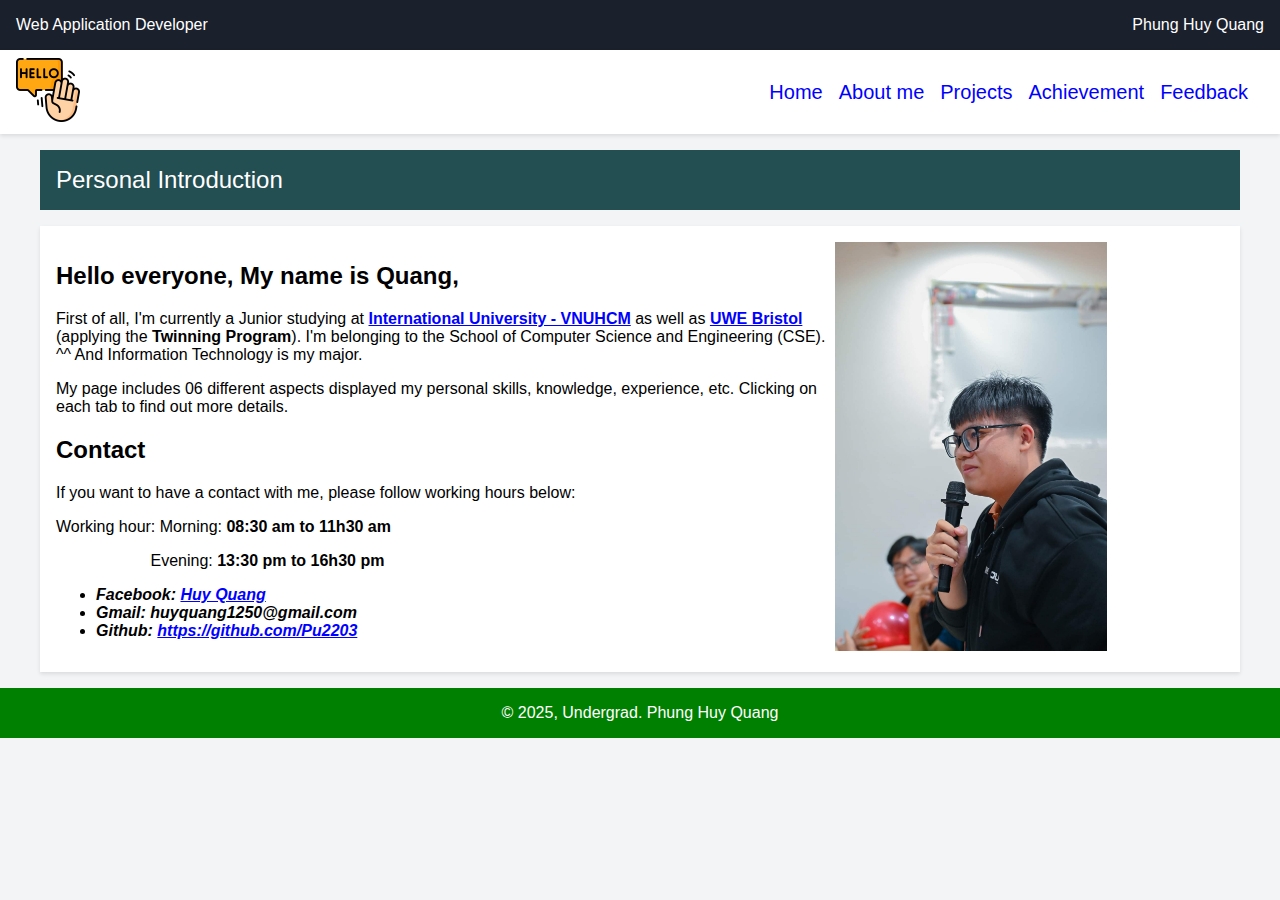
<file: index.html>
<!DOCTYPE html>
<html>
    <head>
        <title>CV - Personal Website</title>
        <link rel="icon" href="static/images/icon.png" type="image/x-icon">
        <link rel="stylesheet" href="static/styles.css">
        <meta http-equiv="Content-Type" content="text/html; charset=UTF-8">
        <meta name="viewport" content="width=device-width, initial-scale=1">
    </head>
    <body>
        <header>
            <div> Web Application Developer </div>
            <div>
                <span> Phung Huy Quang </span>
            </div>
        </header>
        
        <nav>
            <div class ="container">
                <a href ="index.html"> <img src="static/images/logo.png" alt="Logo" width ="64" height="64"></a>
                
                <ul>
                    <li><a href="index.html">Home</a></li>
                    <li><a href="summary.html"> About me </a></li>
                    <li><a href="project.html"> Projects </a></li>
                    <li><a href="achievement.html">Achievement</a></li>
                    <li><a href="feedback.html"> Feedback </a></li>
                </ul>
                
            </div>
        </nav>
        
        <main>
            <div class ="header-title"> Personal Introduction </div>
            
            <div class="content">
                
                <div class ="text">
                    <h2><b>Hello everyone, My name is Quang,</b></h2>
                    <p>First of all, I'm currently a Junior studying at <a href="https://hcmiu.edu.vn/"><b>International University - VNUHCM</b></a> as well as <a href="https://www.uwe.ac.uk/"><b>UWE Bristol</b></a> (applying the <b>Twinning Program</b>). I'm belonging to the School of Computer Science and Engineering (CSE). ^^ And Information Technology is my major. </p>
                    <p>My page includes 06 different aspects displayed my personal skills, knowledge, experience, etc. Clicking on each tab to find out more details.
                    <h2><b>Contact</b></h2>
                    <p> If you want to have a contact with me, please follow working hours below: </p>
                    <p>Working hour: Morning: <b>08:30 am to 11h30 am</b></p>
                    <p style="margin-left: 2.5cm;">Evening: <b> 13:30 pm to 16h30 pm </b></p>
                    <ul>
                        <li> <b><i>Facebook: <a href="https://www.facebook.com/gnauw103/"> Huy Quang </a></i></b></li>
                        <li> <b><i>Gmail: huyquang1250@gmail.com</i></b></li>
                        <li> <b><i>Github: <a href="https://github.com/Pu2203"> https://github.com/Pu2203</a></i></b></li>
                    </ul>
                </div>
                
                <div class="image">
                    <img src="static/images/avatar.jpg" alt="Avatar" width ="200" height="200">
                </div>
            </div>
            
                
        </main>
        
        <footer>
            <p style="color: white;">&copy; 2025, Undergrad. Phung Huy Quang</p>
        </footer>
    </body>
</html>
</file>
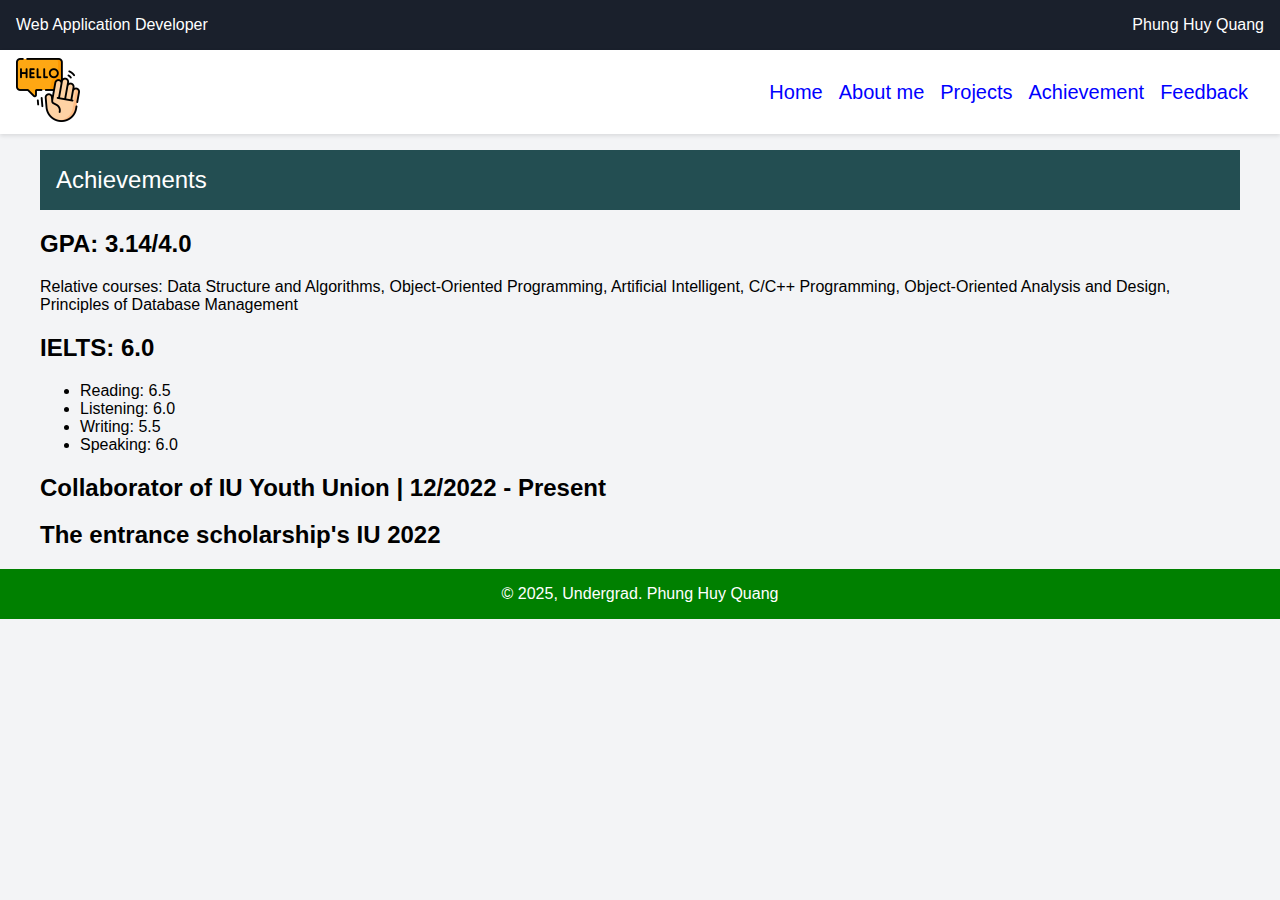
<file: achievement.html>
<!DOCTYPE html>
<html>
    <head>
        <title>CV - Personal Website</title>
        <link rel="icon" href="static/images/icon.png" type="image/x-icon">
        <link rel="stylesheet" href="static/styles.css">
        <meta http-equiv="Content-Type" content="text/html; charset=UTF-8">
        <meta name="viewport" content="width=device-width, initial-scale=1">
    </head>
    <body>
        <header>
            <div> Web Application Developer </div>
            <div>
                <span> Phung Huy Quang </span>
            </div>
        </header>
        
        <nav>
            <div class ="container">
                <a href ="index.html"> <img src="static/images/logo.png" alt="Logo" width ="64" height="64"></a>
                
                <ul>
                    <li><a href="index.html">Home</a></li>
                    <li><a href="summary.html"> About me </a></li>
                    <li><a href="project.html"> Projects </a></li>
                    <li><a href="achievement.html">Achievement</a></li>
                    <li><a href="feedback.html"> Feedback </a></li>
                </ul>
                
            </div>
        </nav>
        
        <main>
            <div class ="header-title"> Achievements </div>
            <h2> GPA: 3.14/4.0 </h2>
            <p> Relative courses: Data Structure and Algorithms, Object-Oriented Programming, Artificial Intelligent, C/C++
                Programming, Object-Oriented Analysis and Design, Principles of Database Management </p>
            <h2>IELTS: 6.0</h2>
            <ul>
                <li>Reading: 6.5</li>
                <li>Listening: 6.0</li>
                <li>Writing: 5.5</li>
                <li>Speaking: 6.0</li>
            </ul>
            <h2> Collaborator of IU Youth Union | 12/2022 - Present </h2>
            <h2> The entrance scholarship's IU 2022 </h2>
        </main>
        
        <footer>
            <p style="color: white;">&copy; 2025, Undergrad. Phung Huy Quang</p>
        </footer>
    </body>
</html>
</file>
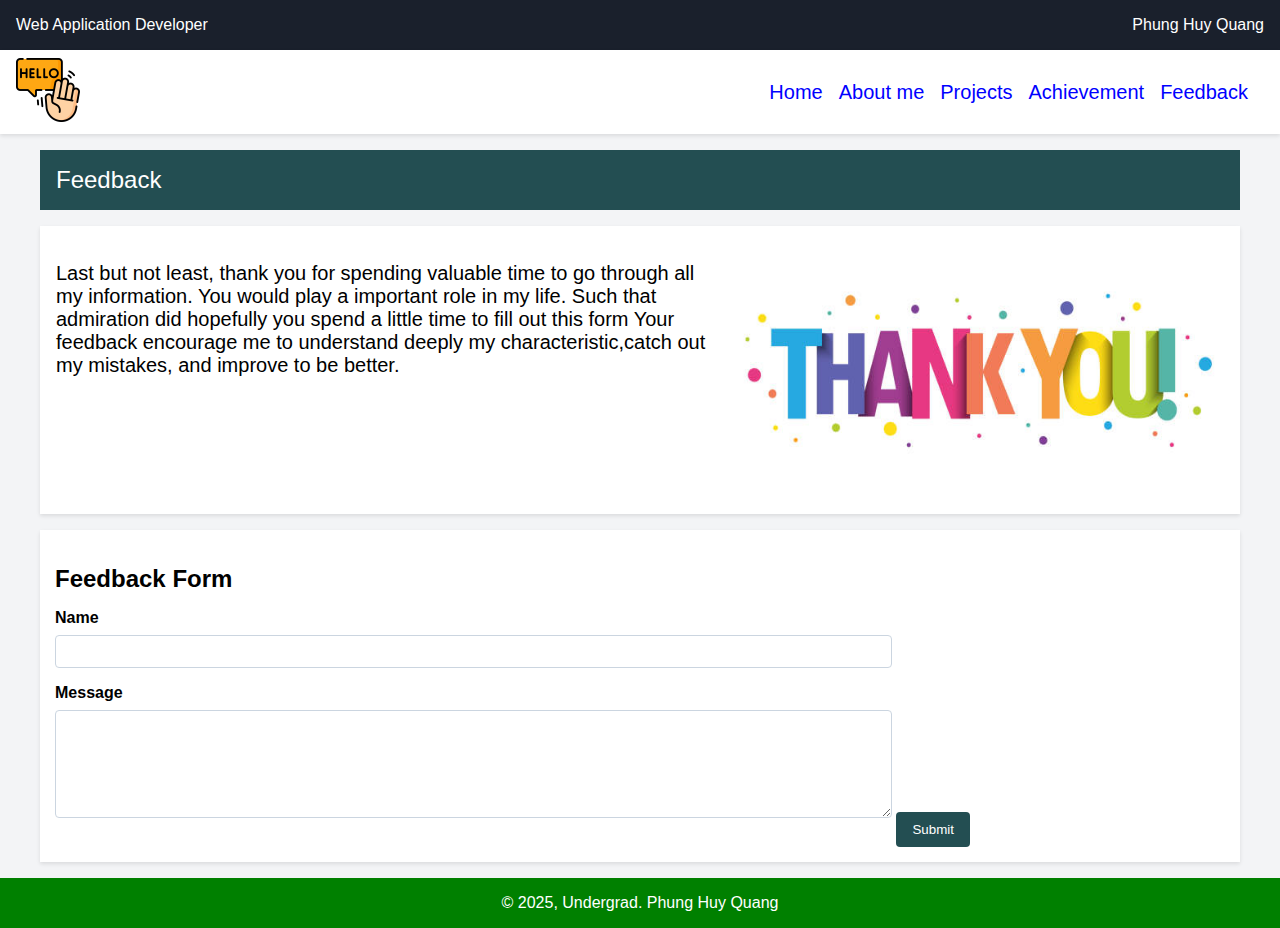
<file: feedback.html>
<!DOCTYPE html>
<html>
    <head>
        <title>CV - Personal Website</title>
        <link rel="icon" href="static/images/icon.png" type="image/x-icon">
        <link rel="stylesheet" href="static/styles.css">
        <meta http-equiv="Content-Type" content="text/html; charset=UTF-8">
        <meta name="viewport" content="width=device-width, initial-scale=1">
    </head>
    <body>
        <header>
            <div> Web Application Developer </div>
            <div>
                <span> Phung Huy Quang </span>
            </div>
        </header>
        
        <nav>
            <div class ="container">
                <a href ="index.html"> <img src="static/images/logo.png" alt="Logo" width ="64" height="64"></a>
                
                <ul>
                    <li><a href="index.html">Home</a></li>
                    <li><a href="summary.html"> About me </a></li>
                    <li><a href="project.html"> Projects </a></li>
                    <li><a href="achievement.html">Achievement</a></li>
                    <li><a href="feedback.html"> Feedback </a></li>
                </ul>
                
            </div>
        </nav>
        
        <main>
            <div class ="header-title"> Feedback </div>
            <div class="content">
                <div class="text">
                    <p style="font-size: 20px"> Last but not least, thank you for spending valuable time to go through all my information. 
                    You would play a important role in my life. Such that admiration did hopefully you spend a little time to fill out this form
                    Your feedback encourage me to understand deeply my characteristic,catch out my mistakes, and improve to be better.</p>
                </div>
                
                <img src="static/images/istockphoto-1391352876-612x612.jpg" alt="ITtech" width="500" height="256">
            </div>
            
            <div class="feedback-form">
                <h2>Feedback Form</h2>
                <form>
                    <label for="name">Name</label>
                    <input type="text" id="name" name="name" required/>

                    <label for="message">Message</label>
                    <textarea id="message" name="message" rows="6" required></textarea>

                    <button type="submit">Submit</button>
                </form>
            </div>
        </main>
        
        <footer>
            <p style="color: white;">&copy; 2025, Undergrad. Phung Huy Quang</p>
        </footer>
    </body>
</html>
</file>
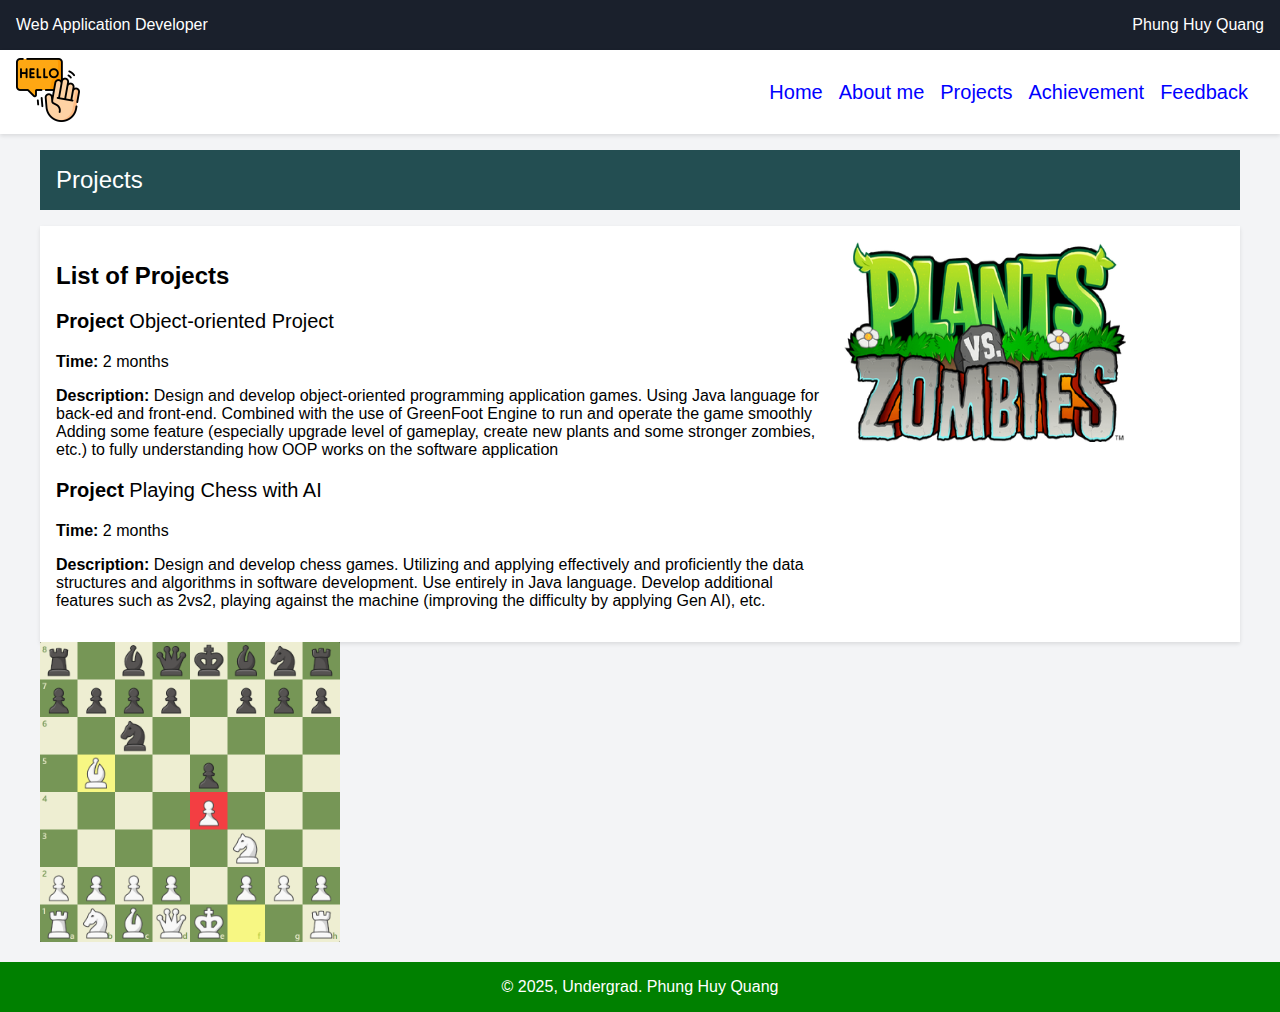
<file: project.html>
<!DOCTYPE html>
<html>
    <head>
        <title>CV - Personal Website</title>
        <link rel="icon" href="static/images/icon.png" type="image/x-icon">
        <link rel="stylesheet" href="static/styles.css">
        <meta http-equiv="Content-Type" content="text/html; charset=UTF-8">
        <meta name="viewport" content="width=device-width, initial-scale=1">
    </head>
    <body>
        <header>
            <div> Web Application Developer </div>
            <div>
                <span> Phung Huy Quang </span>
            </div>
        </header>
        
        <nav>
            <div class ="container">
                <a href ="index.html"> <img src="static/images/logo.png" alt="Logo" width ="64" height="64"></a>
                
                <ul>
                    <li><a href="index.html">Home</a></li>
                    <li><a href="summary.html"> About me </a></li>
                    <li><a href="project.html"> Projects </a></li>
                    <li><a href="achievement.html">Achievement</a></li>
                    <li><a href="feedback.html"> Feedback </a></li>
                </ul>
                
            </div>
        </nav>
        
        <main>
            <div class ="header-title"> Projects </div>
            <div class="content">
                
                <div class ="text">
                    <h2> List of Projects </h2>
                    <p style="font-size: 20px;"> <b>Project</b> Object-oriented Project </p>
                    <p><b>Time:</b> 2 months </p>
                    <p><b>Description:</b> Design and develop object-oriented programming application games.
                        Using Java language for back-ed and front-end.
                        Combined with the use of GreenFoot Engine to run and operate the game smoothly
                        Adding some feature (especially upgrade level of gameplay, create new plants and some stronger zombies, etc.)
                        to fully understanding how OOP works on the software application </p>
                    
                    <p style="font-size: 20px;"> <b>Project</b> Playing Chess with AI </p>
                    <p><b>Time:</b> 2 months </p>
                    <p><b>Description:</b> Design and develop chess games.
                        Utilizing and applying effectively and proficiently the data structures and algorithms in software development.
                        Use entirely in Java language.
                        Develop additional features such as 2vs2, playing against the machine (improving the difficulty by applying Gen
                        AI), etc. </p>
                    
                </div>
                <img src="static/images/Plants_vs_Zombies_logo.png" alt="pvz" width ="300" height="200">        
            </div>
            <img src="static/images/php0tr0ut.png" alt="chess" width ="300" height="300">
        </main>
        <footer>
            <p style="color: white;">&copy; 2025, Undergrad. Phung Huy Quang</p>
        </footer>
    </body>
</html>
</file>
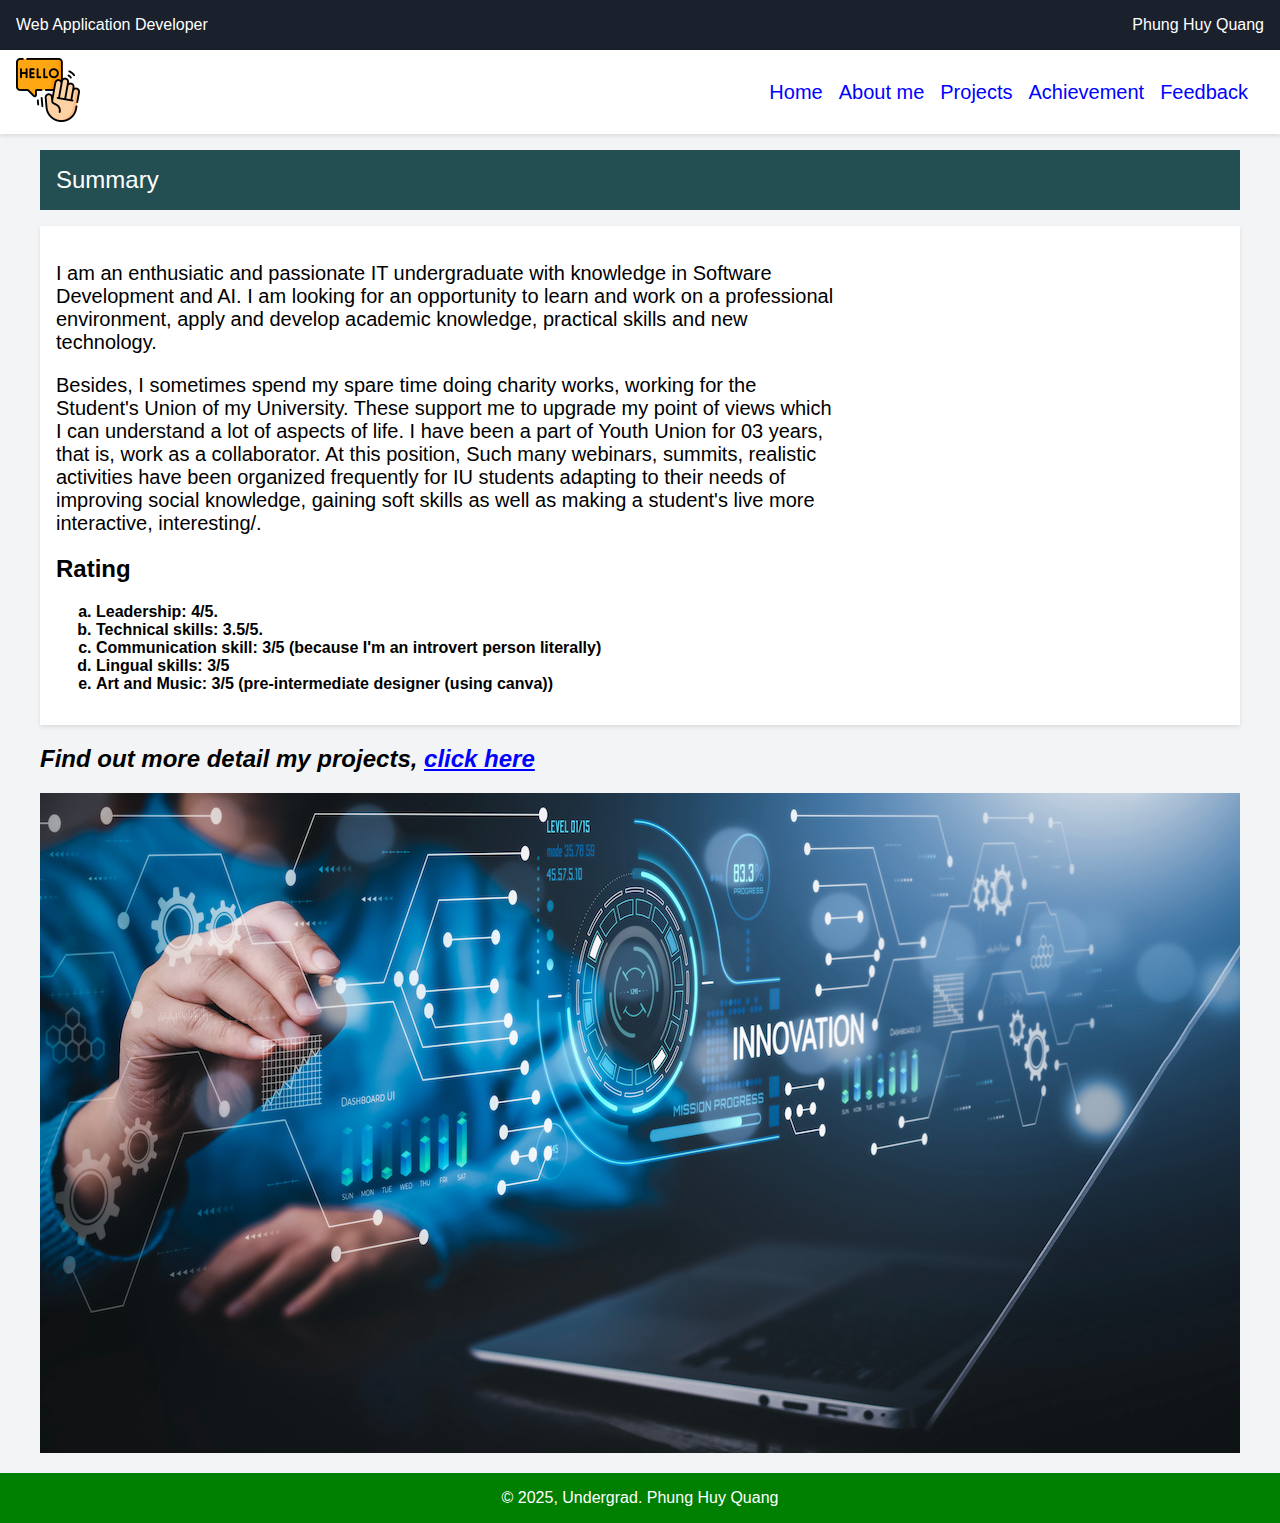
<file: summary.html>
<!DOCTYPE html>
<html>
    <head>
        <title>CV - Personal Website</title>
        <link rel="icon" href="static/images/icon.png" type="image/x-icon">
        <link rel="stylesheet" href="static/styles.css">
        <meta http-equiv="Content-Type" content="text/html; charset=UTF-8">
        <meta name="viewport" content="width=device-width, initial-scale=1">
    </head>
    <body>
        <header>
            <div> Web Application Developer </div>
            <div>
                <span> Phung Huy Quang </span>
            </div>
        </header>
        
        <nav>
            <div class ="container">
                <a href ="index.html"> <img src="static/images/logo.png" alt="Logo" width ="64" height="64"></a>
                
                <ul>
                    <li><a href="index.html">Home</a></li>
                    <li><a href="summary.html"> About me </a></li>
                    <li><a href="project.html"> Projects </a></li>
                    <li><a href="achievement.html">Achievement</a></li>
                    <li><a href="feedback.html"> Feedback </a></li>
                </ul>
                
            </div>
        </nav>
        
        <main>
            <div class ="header-title"> Summary </div>
            <div class="content">
                
                <div class ="text">
                    <p style="font-size: 20px;"> I am an enthusiatic and passionate IT undergraduate with knowledge in Software Development and AI. I am
    looking for an opportunity to learn and work on a professional environment, apply and develop academic
    knowledge, practical skills and new technology. </p>
                    <p style="font-size: 20px;"> Besides, I sometimes spend my spare time doing charity works, working for the Student's Union of my University. These support me to upgrade my point of views which I can understand a lot of aspects of life. 
                        I have been a part of Youth Union for 03 years, that is, work as a collaborator. At this position, Such many webinars, summits, realistic activities have been organized frequently for IU students adapting to their needs of improving social knowledge, gaining soft skills as well as making a student's live more interactive, interesting/.   </p>
                    <h2> Rating </h2>
                    <ul style="list-style-type: lower-alpha;">
                        <b>
                            <li>Leadership: 4/5.</li>
                            <li>Technical skills: 3.5/5. </li>
                            <li>Communication skill: 3/5 (because I'm an introvert person literally)</li>
                            <li>Lingual skills: 3/5 </li>
                            <li>Art and Music: 3/5 (pre-intermediate designer (using canva))</li>
                        </b>
                    </ul>
                </div>
                
            </div>
            <h2> <i>Find out more detail my projects, <a href="project.html">click here</a></i></h2>
            <img src="static/images/ITtechnicianbootcamp.jpeg" alt="ITtech" >
        </main>
        
        <footer>
            <p style="color: white;">&copy; 2025, Undergrad. Phung Huy Quang</p>
        </footer>
    </body>
</html>
</file>
<file: static/styles.css>
body {
    font-family: Arial, sans-serif;
    background-color: #f3f4f6;
    margin: 0;
    padding: 0;
}
header {
    background-color: #1a202c;
    color: white;
    padding: 16px;
    display: flex;
    justify-content: space-between;
    align-items: center;
}
footer{
    display: flex;
    justify-content: center;
    background: green;
}
nav {
    background-color: white;
    box-shadow: 0 2px 4px rgba(0, 0, 0, 0.1);
}
nav .container {
    display: flex;
    justify-content: space-between;
    align-items: center;
    padding: 8px 16px;
}
nav ul {
    list-style: none;
    display: flex;
    margin: 0;
    padding: 0;
}
nav ul li {
    margin-right: 16px;
}
nav ul li a {
    text-decoration: none;
    color: #4a5568;
    font-size: 20px;
}
nav ul li a:hover {
    color: #e53e3e;
}
main {
    max-width: 1200px;
    margin: 16px auto;
    padding: 0 16px;
}
a:link{
            color: blue;
        }
a:hover{
    color: hotpink;
}
a:active{
    color: red;
}
.header-title {
    background-color: #234e52;
    color: white;
    font-size: 24px;
    padding: 16px;
}
.content {
    background-color: white;
    box-shadow: 0 2px 4px rgba(0, 0, 0, 0.1);
    padding: 16px;
    display: flex;
    margin-top: 16px;
}
.content .text {
    width: 66.66%;
}
.content .image {
    width: 33.33%;
}
.content .image img {
    width: 70%;
    height: auto;
}
.feedback-form {
    background-color: white;
    box-shadow: 0 2px 4px rgba(0, 0, 0, 0.1);
    margin-top: 16px;
    padding: 15px;
}
.feedback-form h2 {
    margin-bottom: 16px;
}
.feedback-form label {
    display: block;
    margin-bottom: 8px;
    font-weight: bold;
}
.feedback-form input, .feedback-form textarea {
    width: 70%;
    padding: 8px;
    margin-bottom: 16px;
    border: 1px solid #cbd5e0;
    border-radius: 4px;
}
.feedback-form button {
    background-color: #234e52;
    color: white;
    padding: 10px 16px;
    border: none;
    border-radius: 4px;
    cursor: pointer;
}
.feedback-form button:hover {
    background-color: #2c7a7b;
}
</file>
